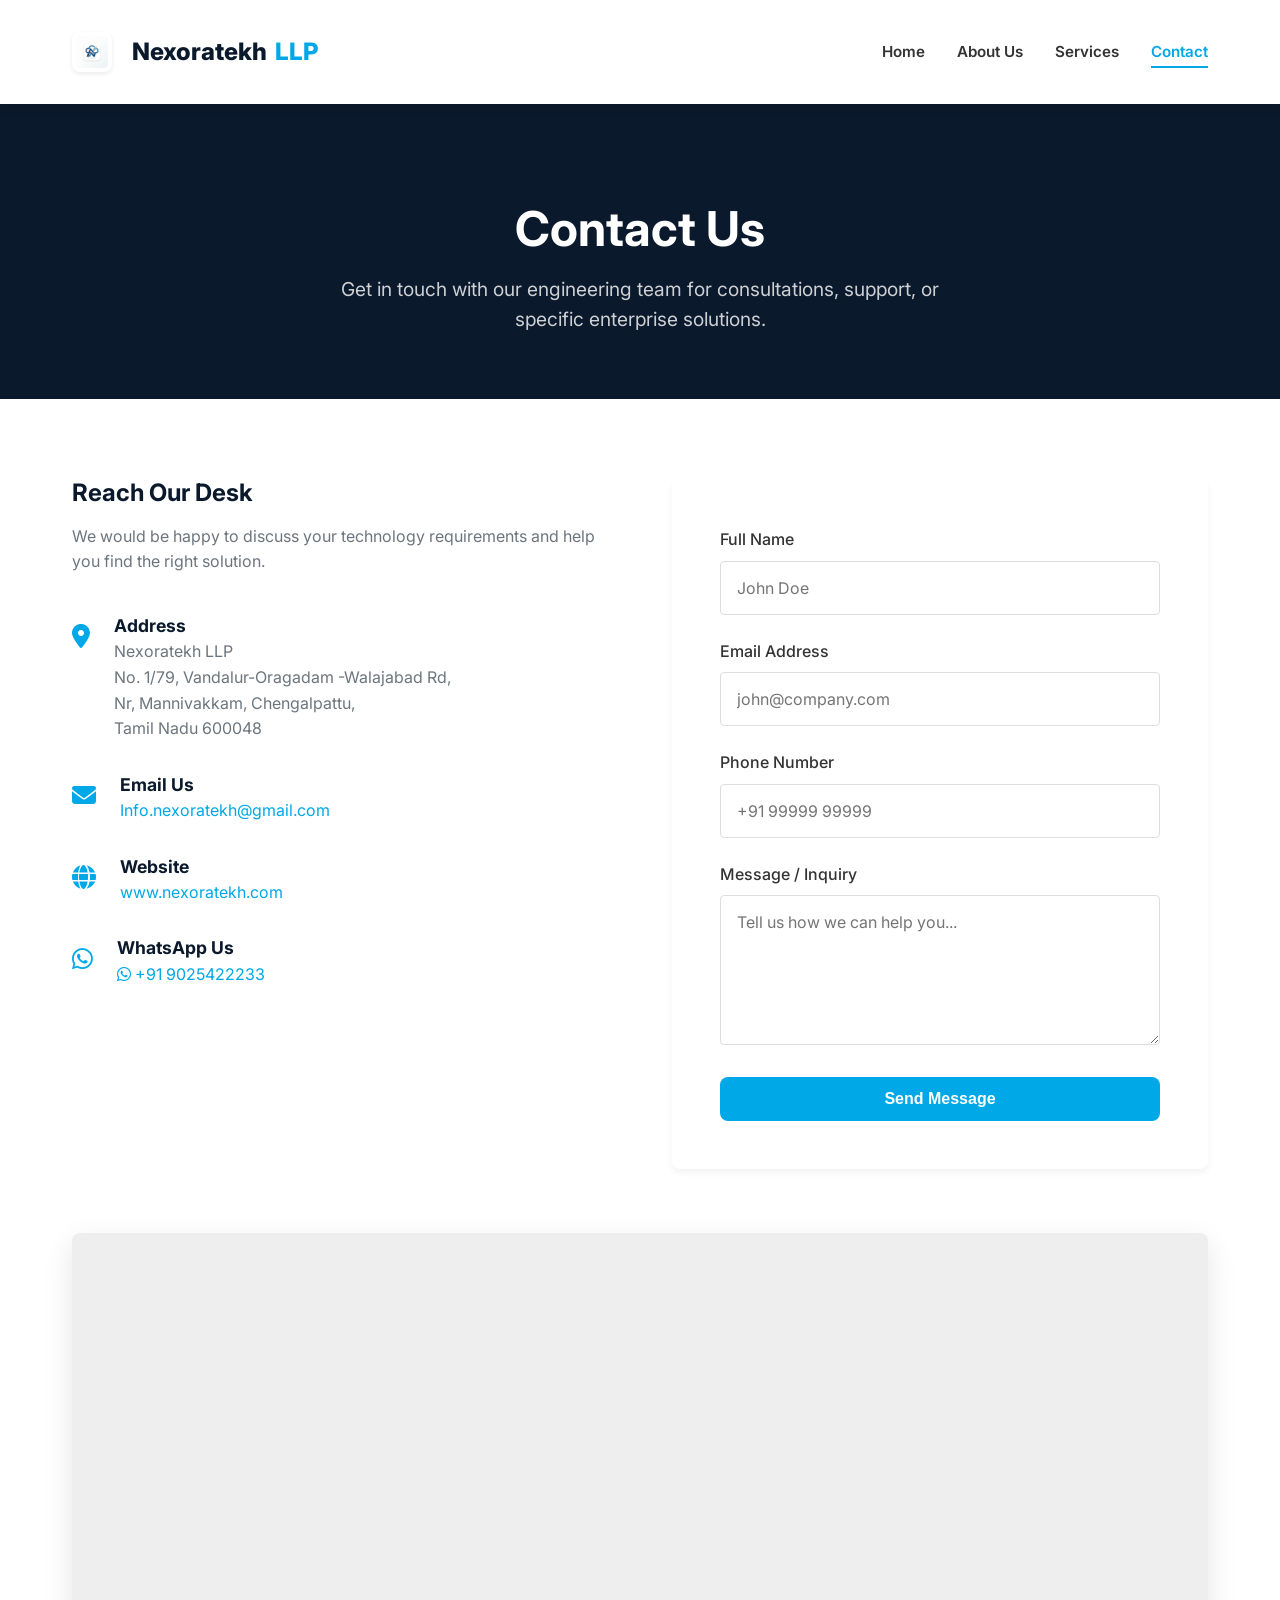
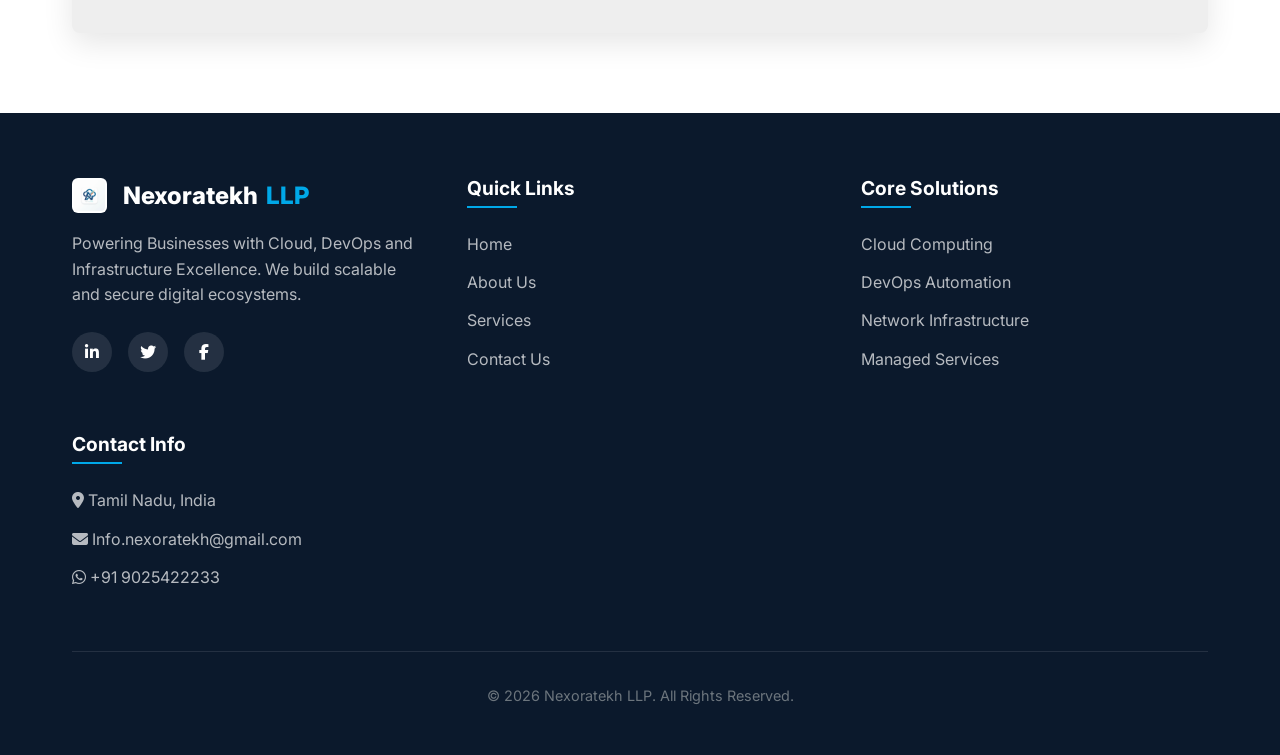
<file: contact.html>
<!DOCTYPE html>
<html lang="en">
<head>
    <meta charset="UTF-8">
    <meta name="viewport" content="width=device-width, initial-scale=1.0">
    <title>Contact Us | Nexoratekh LLP</title>
    <meta name="description" content="Contact Nexoratekh LLP for your IT infrastructure, cloud consulting, and managed enterprise services.">
    
    <!-- Google Fonts -->
    <link rel="preconnect" href="https://fonts.googleapis.com">
    <link rel="preconnect" href="https://fonts.gstatic.com" crossorigin>
    <link href="https://fonts.googleapis.com/css2?family=Inter:wght@300;400;500;600;700;800&display=swap" rel="stylesheet">
    
    <!-- Font Awesome for Icons -->
    <link rel="stylesheet" href="https://cdnjs.cloudflare.com/ajax/libs/font-awesome/6.4.0/css/all.min.css">
    
    <!-- Custom CSS -->
    <link rel="stylesheet" href="styles.css">
</head>
<body>
    <!-- Global Header / Navigation -->
    <header>
        <div class="nav-container">
            <a href="index.html" class="logo">
                <img src="images/logo.png" alt="Nexoratekh Icon" class="logo-img">
                Nexoratekh <span>LLP</span>
            </a>
            
            <button class="nav-toggle" id="nav-toggle" aria-label="Toggle navigation">
                <i class="fa-solid fa-bars"></i>
            </button>
            
            <nav class="nav-links" id="nav-links">
                <a href="index.html">Home</a>
                <a href="about.html">About Us</a>
                <a href="services.html">Services</a>
                <a href="contact.html" class="active">Contact</a>
            </nav>
        </div>
    </header>

    <!-- Page Header -->
    <section class="page-header">
        <div class="container animate-on-scroll">
            <h1>Contact Us</h1>
            <p>Get in touch with our engineering team for consultations, support, or specific enterprise solutions.</p>
        </div>
    </section>

    <!-- Contact Section -->
    <section class="section section-bg-white">
        <div class="container">
            <div class="contact-container">
                
                <!-- Contact Info -->
                <div class="contact-info animate-on-scroll">
                    <h2>Reach Our Desk</h2>
                    <p style="margin-bottom: 2.5rem; color: var(--text-muted);">
                        We would be happy to discuss your technology requirements and help you find the right solution.
                    </p>
                    
                    <div class="contact-info-item">
                        <div class="contact-info-icon">
                            <i class="fa-solid fa-location-dot"></i>
                        </div>
                        <div>
                            <h3 style="margin-bottom: 0.2rem; font-size: 1.1rem;">Address</h3>
                            <p style="margin-bottom: 0;">Nexoratekh LLP<br>No. 1/79, Vandalur-Oragadam -Walajabad Rd,<br>Nr, Mannivakkam, Chengalpattu,<br>Tamil Nadu 600048</p>
                        </div>
                    </div>
                    
                    <div class="contact-info-item">
                        <div class="contact-info-icon">
                            <i class="fa-solid fa-envelope"></i>
                        </div>
                        <div>
                            <h3 style="margin-bottom: 0.2rem; font-size: 1.1rem;">Email Us</h3>
                            <p style="margin-bottom: 0;"><a href="mailto:Info.nexoratekh@gmail.com">Info.nexoratekh@gmail.com</a></p>
                        </div>
                    </div>
                    
                    <div class="contact-info-item">
                        <div class="contact-info-icon">
                            <i class="fa-solid fa-globe"></i>
                        </div>
                        <div>
                            <h3 style="margin-bottom: 0.2rem; font-size: 1.1rem;">Website</h3>
                            <p style="margin-bottom: 0;"><a href="https://www.nexoratekh.com" target="_blank">www.nexoratekh.com</a></p>
                        </div>
                    </div>
                    
                    <div class="contact-info-item">
                        <div class="contact-info-icon">
                            <i class="fa-brands fa-whatsapp"></i>
                        </div>
                        <div>
                            <h3 style="margin-bottom: 0.2rem; font-size: 1.1rem;">WhatsApp Us</h3>
                            <p style="margin-bottom: 0;"><a href="https://wa.me/919025422233?text=Hello%20Nexoratekh%20LLP%2C%20I%20would%20like%20to%20inquire%20about%20your%20services." target="_blank"><i class="fa-brands fa-whatsapp"></i> +91 9025422233</a></p>
                        </div>
                    </div>
                </div>
                
                <!-- Contact Form -->
                <div class="contact-form animate-on-scroll" style="transition-delay: 0.2s;">
                    <form id="contactForm">
                        <div class="form-group">
                            <label for="name" style="display:block; margin-bottom: 0.5rem; font-weight: 500;">Full Name</label>
                            <input type="text" id="name" class="form-control" placeholder="John Doe" required>
                        </div>
                        
                        <div class="form-group">
                            <label for="email" style="display:block; margin-bottom: 0.5rem; font-weight: 500;">Email Address</label>
                            <input type="email" id="email" class="form-control" placeholder="john@company.com" required>
                        </div>
                        
                        <div class="form-group">
                            <label for="phone" style="display:block; margin-bottom: 0.5rem; font-weight: 500;">Phone Number</label>
                            <input type="tel" id="phone" class="form-control" placeholder="+91 99999 99999" required>
                        </div>
                        
                        <div class="form-group">
                            <label for="message" style="display:block; margin-bottom: 0.5rem; font-weight: 500;">Message / Inquiry</label>
                            <textarea id="message" class="form-control" placeholder="Tell us how we can help you..." required></textarea>
                        </div>
                        
                        <button type="submit" class="btn btn-primary" style="width: 100%;">Send Message</button>
                    </form>
                </div>
                
            </div>
            
            <!-- Interactive Google Maps -->
            <div class="map-container animate-on-scroll" style="box-shadow: 0 10px 30px rgba(0,0,0,0.1);">
                <iframe 
                    src="https://maps.google.com/maps?q=12.8710667,80.0150989&t=&z=16&ie=UTF8&iwloc=&output=embed" 
                    width="100%" 
                    height="100%" 
                    style="border:0;" 
                    allowfullscreen="" 
                    loading="lazy" 
                    title="Interactive Map - Nexoratekh LLP">
                </iframe>
            </div>
        </div>
    </section>

    <!-- Global Footer -->
    <footer>
        <div class="container">
            <div class="footer-top">
                <div class="footer-col">
                    <a href="index.html" class="logo" style="color:var(--text-light); margin-bottom:1rem; display:inline-flex; align-items:center;">
                        <img src="images/logo.png" alt="Nexoratekh Icon" class="logo-img" style="margin-right: 8px; border-radius: 6px; background-color: #fff; padding: 2px;"> Nexoratekh <span style="color:var(--accent-color);">LLP</span>
                    </a>
                    <p>Powering Businesses with Cloud, DevOps and Infrastructure Excellence. We build scalable and secure digital ecosystems.</p>
                    <div class="social-links">
                        <a href="#"><i class="fa-brands fa-linkedin-in"></i></a>
                        <a href="#"><i class="fa-brands fa-twitter"></i></a>
                        <a href="#"><i class="fa-brands fa-facebook-f"></i></a>
                    </div>
                </div>
                
                <div class="footer-col">
                    <h3>Quick Links</h3>
                    <ul class="footer-links">
                        <li><a href="index.html">Home</a></li>
                        <li><a href="about.html">About Us</a></li>
                        <li><a href="services.html">Services</a></li>
                        <li><a href="contact.html">Contact Us</a></li>
                    </ul>
                </div>
                
                <div class="footer-col">
                    <h3>Core Solutions</h3>
                    <ul class="footer-links">
                        <li><a href="services.html">Cloud Computing</a></li>
                        <li><a href="services.html">DevOps Automation</a></li>
                        <li><a href="services.html">Network Infrastructure</a></li>
                        <li><a href="services.html">Managed Services</a></li>
                    </ul>
                </div>
                
                <div class="footer-col">
                    <h3>Contact Info</h3>
                    <ul class="footer-links">
                        <li><i class="fa-solid fa-location-dot"></i> Tamil Nadu, India</li>
                        <li><i class="fa-solid fa-envelope"></i> Info.nexoratekh@gmail.com</li>
                        <li><i class="fa-brands fa-whatsapp"></i> <a href="https://wa.me/919025422233?text=Hello%20Nexoratekh%20LLP%2C%20I%20would%20like%20to%20inquire%20about%20your%20services." target="_blank" style="color: inherit; text-decoration: none;">+91 9025422233</a></li>
                    </ul>
                </div>
            </div>
            
            <div class="footer-bottom">
                <p>&copy; 2026 Nexoratekh LLP. All Rights Reserved.</p>
            </div>
        </div>
    </footer>

    <!-- Custom Scripts -->
    <script src="script.js"></script>
</body>
</html>
</file>
<file: styles.css>
/* 
 * NEXORATEKH LLP - Corporate Website Styles
 * Primary colors: Dark Blue, Tech Blue, Cyan/Light Blue
 */

:root {
  /* Color Palette */
  --primary-color: #0B192C;
  --secondary-color: #1E3E62;
  --accent-color: #00A8E8;
  --accent-hover: #008CBA;
  
  --bg-light: #F8F9FA;
  --bg-white: #FFFFFF;
  --bg-gray: #E9ECEF;
  --bg-dark: #121212;
  
  --text-main: #333333;
  --text-muted: #6C757D;
  --text-light: #FFFFFF;
  
  /* Typography */
  --font-family: 'Inter', -apple-system, BlinkMacSystemFont, "Segoe UI", Roboto, "Helvetica Neue", Arial, sans-serif;
  
  /* Utilities */
  --transition-speed: 0.3s;
  --border-radius: 8px;
  --box-shadow: 0 4px 6px rgba(0, 0, 0, 0.05);
  --box-shadow-hover: 0 10px 20px rgba(0, 0, 0, 0.1);
}

/* Reset & Base Styles */
* {
  margin: 0;
  padding: 0;
  box-sizing: border-box;
}

html {
  scroll-behavior: smooth;
}

body {
  font-family: var(--font-family);
  color: var(--text-main);
  background-color: var(--bg-light);
  line-height: 1.6;
  overflow-x: hidden;
}

a {
  text-decoration: none;
  color: var(--accent-color);
  transition: color var(--transition-speed);
}

a:hover {
  color: var(--accent-hover);
}

ul {
  list-style: none;
}

img {
  max-width: 100%;
  height: auto;
  display: block;
}

/* Typography elements */
h1, h2, h3, h4, h5, h6 {
  color: var(--primary-color);
  margin-bottom: 1rem;
  font-weight: 700;
  line-height: 1.2;
}

p {
  margin-bottom: 1rem;
  color: var(--text-muted);
}

/* Layout Containers */
.container {
  max-width: 1200px;
  margin: 0 auto;
  padding: 0 2rem;
}

.section {
  padding: 5rem 0;
}

.section-bg-white {
  background-color: var(--bg-white);
}

.section-bg-light {
  background-color: var(--bg-light);
}

.section-bg-dark {
  background-color: var(--primary-color);
  color: var(--text-light);
}

.section-bg-dark h1, .section-bg-dark h2, .section-bg-dark h3, .section-bg-dark p {
  color: var(--text-light);
}

/* Section Titles */
.section-title {
  text-align: center;
  margin-bottom: 3rem;
}

.section-title h2 {
  font-size: 2.5rem;
  position: relative;
  display: inline-block;
}

.section-title h2::after {
  content: '';
  position: absolute;
  width: 50%;
  height: 3px;
  background-color: var(--accent-color);
  bottom: -10px;
  left: 25%;
  border-radius: 2px;
}

.section-title p {
  margin-top: 1rem;
  font-size: 1.1rem;
  max-width: 700px;
  margin-left: auto;
  margin-right: auto;
}

/* Buttons */
.btn {
  display: inline-block;
  padding: 0.8rem 2rem;
  border-radius: var(--border-radius);
  font-weight: 600;
  text-align: center;
  cursor: pointer;
  transition: all var(--transition-speed);
  border: none;
  font-size: 1rem;
}

.btn-primary {
  background-color: var(--accent-color);
  color: var(--bg-white);
}

.btn-primary:hover {
  background-color: var(--accent-hover);
  color: var(--bg-white);
  transform: translateY(-2px);
  box-shadow: 0 4px 10px rgba(0, 168, 232, 0.3);
}

.btn-secondary {
  background-color: transparent;
  color: var(--text-light);
  border: 2px solid var(--text-light);
}

.btn-secondary:hover {
  background-color: var(--text-light);
  color: var(--primary-color);
  transform: translateY(-2px);
}

.btn-outline {
  background-color: transparent;
  color: var(--primary-color);
  border: 2px solid var(--primary-color);
}

.btn-outline:hover {
  background-color: var(--primary-color);
  color: var(--text-light);
  transform: translateY(-2px);
}

/* Navigation */
header {
  background-color: var(--bg-white);
  box-shadow: 0 2px 10px rgba(0, 0, 0, 0.1);
  position: sticky;
  top: 0;
  z-index: 1000;
  transition: all var(--transition-speed);
}

.nav-container {
  display: flex;
  justify-content: space-between;
  align-items: center;
  padding: 1rem 2rem;
  max-width: 1200px;
  margin: 0 auto;
}

.logo {
  font-size: 1.5rem;
  font-weight: 800;
  color: var(--primary-color);
  display: flex;
  align-items: center;
  gap: 0.5rem;
}

.logo span {
  color: var(--accent-color);
}

.logo-img {
  width: 40px;
  height: 40px;
  object-fit: cover;
  border-radius: 8px; /* Rounded square */
  padding: 4px; /* Padding inside the box */
  background-color: var(--bg-white);
  box-shadow: 0 2px 5px rgba(0, 0, 0, 0.08); /* Light box shadow to define the box */
  margin-right: 12px;
  display: flex;
  align-items: center;
  justify-content: center;
}

.nav-links {
  display: flex;
  gap: 2rem;
  align-items: center;
}

.nav-links a {
  color: var(--text-main);
  font-weight: 600;
  font-size: 0.95rem;
  position: relative;
}

.nav-links a::after {
  content: '';
  position: absolute;
  width: 0;
  height: 2px;
  background-color: var(--accent-color);
  bottom: -4px;
  left: 0;
  transition: width var(--transition-speed);
}

.nav-links a:hover::after,
.nav-links a.active::after {
  width: 100%;
}

.nav-links a:hover,
.nav-links a.active {
  color: var(--accent-color);
}

.nav-toggle {
  display: none;
  background: none;
  border: none;
  font-size: 1.5rem;
  color: var(--primary-color);
  cursor: pointer;
}

/* Hero Section */
.hero {
  background: linear-gradient(135deg, var(--primary-color) 0%, var(--secondary-color) 100%);
  color: var(--text-light);
  padding: 8rem 0;
  text-align: center;
  position: relative;
  overflow: hidden;
}

.hero::before {
  content: '';
  position: absolute;
  top: 0;
  left: 0;
  width: 100%;
  height: 100%;
  background: url('data:image/svg+xml;utf8,<svg width="100" height="100" viewBox="0 0 100 100" xmlns="http://www.w3.org/2000/svg"><circle cx="50" cy="50" r="1" fill="rgba(255,255,255,0.1)"/></svg>') repeat;
  opacity: 0.5;
  z-index: 0;
}

.hero-content {
  position: relative;
  z-index: 1;
  max-width: 800px;
  margin: 0 auto;
}

.hero h1 {
  color: var(--text-light);
  font-size: 3.5rem;
  margin-bottom: 1.5rem;
  font-weight: 800;
  animation: fadeUp 1s ease-out;
}

.hero p {
  color: rgba(255, 255, 255, 0.9);
  font-size: 1.25rem;
  margin-bottom: 2.5rem;
  animation: fadeUp 1.2s ease-out;
}

.hero-btns {
  display: flex;
  gap: 1rem;
  justify-content: center;
  animation: fadeUp 1.4s ease-out;
}

/* Service Cards */
.services-grid {
  display: grid;
  grid-template-columns: repeat(auto-fit, minmax(300px, 1fr));
  gap: 2rem;
}

.service-card {
  background-color: var(--bg-white);
  border-radius: var(--border-radius);
  padding: 2.5rem 2rem;
  box-shadow: var(--box-shadow);
  transition: all var(--transition-speed);
  border-top: 4px solid transparent;
  height: 100%;
  display: flex;
  flex-direction: column;
  overflow: hidden;
}

.service-card-img {
  width: calc(100% + 4rem);
  margin: -2.5rem -2rem 1.5rem -2rem;
  height: 160px;
  object-fit: cover;
  border-bottom: 2px solid var(--bg-gray);
}


.service-card:hover {
  transform: translateY(-10px);
  box-shadow: var(--box-shadow-hover);
  border-top-color: var(--accent-color);
}

.service-icon {
  font-size: 2.5rem;
  color: var(--accent-color);
  margin-bottom: 1.5rem;
  background-color: rgba(0, 168, 232, 0.1);
  width: 80px;
  height: 80px;
  display: flex;
  align-items: center;
  justify-content: center;
  border-radius: 50%;
}

.service-card h3 {
  font-size: 1.4rem;
  margin-bottom: 1rem;
}

.service-card p {
  flex-grow: 1;
}

.service-card ul {
  margin-top: 1.5rem;
  margin-bottom: 1.5rem;
}

.service-card ul li {
  position: relative;
  padding-left: 1.5rem;
  margin-bottom: 0.5rem;
  color: var(--text-muted);
}

.service-card ul li::before {
  content: '✓';
  position: absolute;
  left: 0;
  color: var(--accent-color);
  font-weight: bold;
}

/* Tech Partners */
.partners-grid {
  display: grid;
  grid-template-columns: repeat(auto-fit, minmax(200px, 1fr));
  gap: 2rem;
  text-align: center;
}

.partner-category {
  background: var(--bg-white);
  padding: 1.5rem;
  border-radius: var(--border-radius);
  box-shadow: var(--box-shadow);
}

.partner-category h3 {
  font-size: 1.2rem;
  margin-bottom: 1rem;
  color: var(--secondary-color);
  border-bottom: 2px solid var(--bg-gray);
  padding-bottom: 0.5rem;
}

.partner-category ul li {
  padding: 0.5rem 0;
  color: var(--text-muted);
  font-weight: 500;
}

/* Why Choose Us & Process */
.features-grid, .process-grid {
  display: grid;
  grid-template-columns: repeat(auto-fit, minmax(250px, 1fr));
  gap: 2rem;
}

.feature-card, .process-card {
  text-align: center;
  padding: 2rem;
  background-color: var(--bg-white);
  border-radius: var(--border-radius);
  box-shadow: var(--box-shadow);
  transition: transform var(--transition-speed);
}

.process-card h3 {
  color: var(--primary-color);
}

.process-card p {
  color: var(--text-muted);
}

.feature-card:hover, .process-card:hover {
  transform: translateY(-5px);
}

.feature-icon, .process-icon {
  font-size: 3rem;
  color: var(--secondary-color);
  margin-bottom: 1rem;
}

.process-card {
  position: relative;
}

/* Draw line between process steps on desktop */
@media (min-width: 768px) {
  .process-grid {
    grid-template-columns: repeat(4, 1fr);
  }
}

/* Footer */
footer {
  background-color: var(--primary-color);
  color: rgba(255, 255, 255, 0.7);
  padding: 4rem 0 2rem;
}

.footer-top {
  display: grid;
  grid-template-columns: repeat(auto-fit, minmax(250px, 1fr));
  gap: 3rem;
  margin-bottom: 3rem;
}

.footer-col h3 {
  color: var(--text-light);
  font-size: 1.2rem;
  margin-bottom: 1.5rem;
  position: relative;
  padding-bottom: 0.5rem;
}

.footer-col h3::after {
  content: '';
  position: absolute;
  left: 0;
  bottom: 0;
  width: 50px;
  height: 2px;
  background-color: var(--accent-color);
}

.footer-col .logo-img {
  width: 35px;
  height: 35px;
  background-color: transparent; /* Remove background on footer */
  box-shadow: none; /* Remove shadow on footer */
  padding: 0;
}

.footer-col p {
  color: rgba(255, 255, 255, 0.7);
}

.footer-links li {
  margin-bottom: 0.8rem;
}

.footer-links a {
  color: rgba(255, 255, 255, 0.7);
  transition: all var(--transition-speed);
}

.footer-links a:hover {
  color: var(--accent-color);
  padding-left: 5px;
}

.social-links {
  display: flex;
  gap: 1rem;
  margin-top: 1.5rem;
}

.social-links a {
  display: flex;
  align-items: center;
  justify-content: center;
  width: 40px;
  height: 40px;
  background-color: rgba(255, 255, 255, 0.1);
  border-radius: 50%;
  color: var(--text-light);
  transition: all var(--transition-speed);
}

.social-links a:hover {
  background-color: var(--accent-color);
  transform: translateY(-3px);
}

.footer-bottom {
  text-align: center;
  padding-top: 2rem;
  border-top: 1px solid rgba(255, 255, 255, 0.1);
  font-size: 0.9rem;
}

/* Contact Page Specific */
.contact-container {
  display: grid;
  grid-template-columns: 1fr 1fr;
  gap: 4rem;
}

.contact-info-item {
  display: flex;
  align-items: flex-start;
  margin-bottom: 2rem;
}

.contact-info-icon {
  font-size: 1.5rem;
  color: var(--accent-color);
  margin-right: 1.5rem;
  margin-top: 0.2rem;
}

.contact-form {
  background-color: var(--bg-white);
  padding: 3rem;
  border-radius: var(--border-radius);
  box-shadow: var(--box-shadow);
}

.form-group {
  margin-bottom: 1.5rem;
}

.form-control {
  width: 100%;
  padding: 1rem;
  border: 1px solid #ddd;
  border-radius: 4px;
  font-family: inherit;
  font-size: 1rem;
  transition: border-color var(--transition-speed);
}

.form-control:focus {
  outline: none;
  border-color: var(--accent-color);
  box-shadow: 0 0 0 3px rgba(0, 168, 232, 0.1);
}

textarea.form-control {
  resize: vertical;
  min-height: 150px;
}

.map-container {
  margin-top: 4rem;
  border-radius: var(--border-radius);
  overflow: hidden;
  height: 400px;
  background-color: #eee; /* Placeholder bg */
  display: flex;
  align-items: center;
  justify-content: center;
  position: relative;
}

/* About Page Specific */
.about-grid {
  display: grid;
  grid-template-columns: 1fr 1fr;
  gap: 4rem;
  align-items: center;
}

.about-image {
  border-radius: var(--border-radius);
  overflow: hidden;
  box-shadow: var(--box-shadow);
}

.industries-list {
  display: grid;
  grid-template-columns: repeat(auto-fit, minmax(280px, 1fr));
  gap: 2rem;
  margin-top: 3rem;
}

.industry-item {
  background-color: var(--bg-white);
  padding: 2.5rem 2rem;
  border-radius: var(--border-radius);
  box-shadow: var(--box-shadow);
  transition: transform var(--transition-speed), box-shadow var(--transition-speed);
  text-align: center;
  display: flex;
  flex-direction: column;
  align-items: center;
  border-bottom: 3px solid transparent;
}

.industry-item:hover {
  transform: translateY(-5px);
  box-shadow: var(--box-shadow-hover);
  border-bottom: 3px solid var(--accent-color);
}

.industry-icon {
  width: 70px;
  height: 70px;
  background-color: rgba(0, 168, 232, 0.1);
  color: var(--primary-color);
  font-size: 1.8rem;
  display: flex;
  align-items: center;
  justify-content: center;
  border-radius: 50%;
  margin-bottom: 1.5rem;
  transition: background-color var(--transition-speed), color var(--transition-speed);
}

.industry-item:hover .industry-icon {
  background-color: var(--accent-color);
  color: var(--bg-white);
}

.industry-item h3 {
  font-size: 1.3rem;
  margin-bottom: 0.8rem;
  color: var(--primary-color);
}

.industry-item p {
  font-size: 0.95rem;
  color: var(--text-muted);
  margin-bottom: 0;
}

/* Animations */
@keyframes fadeUp {
  from {
    opacity: 0;
    transform: translateY(30px);
  }
  to {
    opacity: 1;
    transform: translateY(0);
  }
}

.animate-on-scroll {
  opacity: 0;
  transform: translateY(30px);
  transition: opacity 0.6s ease-out, transform 0.6s ease-out;
}

.animate-on-scroll.visible {
  opacity: 1;
  transform: translateY(0);
}

/* Page Header (Inner pages) */
.page-header {
  background: var(--primary-color);
  color: var(--text-light);
  padding: 6rem 0 4rem;
  text-align: center;
}

.page-header h1 {
  color: var(--text-light);
  font-size: 3rem;
}

.page-header p {
  color: rgba(255, 255, 255, 0.8);
  font-size: 1.2rem;
  max-width: 600px;
  margin: 0 auto;
}

/* Responsive */
@media (max-width: 992px) {
  .hero h1 { font-size: 2.8rem; }
  .contact-container { grid-template-columns: 1fr; }
  .about-grid { grid-template-columns: 1fr; }
}

@media (max-width: 768px) {
  .nav-toggle { display: block; }
  
  .nav-links {
    position: absolute;
    top: 100%;
    left: 0;
    width: 100%;
    background-color: var(--bg-white);
    flex-direction: column;
    gap: 0;
    max-height: 0;
    overflow: hidden;
    transition: max-height 0.3s ease-in-out;
    box-shadow: 0 4px 6px rgba(0,0,0,0.1);
  }
  
  .nav-links.active {
    max-height: 400px;
  }
  
  .nav-links a {
    display: block;
    padding: 1rem 2rem;
    border-bottom: 1px solid var(--bg-gray);
    width: 100%;
  }
  
  .nav-links a::after { display: none; }
  
  .hero { padding: 6rem 0; }
  .hero h1 { font-size: 2.2rem; }
  .section { padding: 4rem 0; }
  .section-title h2 { font-size: 2rem; }
}

/* --------------------------------------
   Modern About Page Styles Added
----------------------------------------- */

/* Timeline styling for Our Journey */
.timeline {
  position: relative;
  max-width: 900px;
  margin: 0 auto;
  padding: 2rem 0;
}
.timeline::after {
  content: '';
  position: absolute;
  width: 4px;
  background-color: var(--accent-color);
  top: 0;
  bottom: 0;
  left: 50%;
  margin-left: -2px;
  border-radius: 2px;
}
.timeline-item {
  padding: 10px 40px;
  position: relative;
  background-color: inherit;
  width: 50%;
}
.timeline-item::after {
  content: '';
  position: absolute;
  width: 24px;
  height: 24px;
  right: -12px;
  background-color: var(--bg-white);
  border: 4px solid var(--accent-color);
  top: 15px;
  border-radius: 50%;
  z-index: 1;
}
.timeline-item.left {
  left: 0;
}
.timeline-item.right {
  left: 50%;
}
.timeline-item.right::after {
  left: -12px;
}
.timeline-content {
  padding: 1.5rem 2rem;
  background-color: var(--bg-white);
  position: relative;
  border-radius: var(--border-radius);
  box-shadow: 0 10px 30px rgba(0,0,0,0.08);
  border-top: 4px solid var(--accent-color);
  transition: transform 0.3s;
}
.timeline-content:hover {
  transform: translateY(-5px);
}
.timeline-content h3 {
  font-size: 1.5rem;
  letter-spacing: 1px;
}
@media screen and (max-width: 768px) {
  .timeline::after {
    left: 31px;
  }
  .timeline-item {
    width: 100%;
    padding-left: 70px;
    padding-right: 25px;
  }
  .timeline-item.right {
    left: 0%;
  }
  .timeline-item.left::after, .timeline-item.right::after {
    left: 19px;
  }
}

/* Vision & Mission Cards */
.vm-card {
  background: linear-gradient(145deg, #1a293f, #0B192C);
  border: 1px solid rgba(255, 255, 255, 0.1);
  border-radius: var(--border-radius);
  padding: 3rem;
  height: 100%;
  transition: transform 0.3s, box-shadow 0.3s;
  position: relative;
  overflow: hidden;
  box-shadow: 0 10px 30px rgba(0,0,0,0.3);
}
.vm-card::before {
  content: '';
  position: absolute;
  top: 0; left: 0; right: 0; height: 4px;
  background: linear-gradient(90deg, var(--accent-color), #00F2FE);
}
.vm-card:hover {
  transform: translateY(-8px);
  box-shadow: 0 15px 40px rgba(0,0,0,0.5);
}
.vm-card h2 {
  color: #fff;
  font-size: 2rem;
  margin-bottom: 1.5rem;
  display: flex;
  align-items: center;
  gap: 15px;
}
.vm-card p {
  color: rgba(255,255,255,0.85);
}
.vm-icon {
  font-size: 2.2rem;
  color: var(--accent-color);
}
.styled-list {
  list-style: none;
  padding: 0;
}
.styled-list li {
  color: rgba(255,255,255,0.85);
  font-size: 1.1rem;
  line-height: 1.8;
  margin-bottom: 0.8rem;
  display: flex;
  align-items: flex-start;
}
.text-accent {
  color: var(--accent-color);
}

/* Mobile Fixes for Vision & Mission */
@media screen and (max-width: 768px) {
  .vm-card {
    padding: 2rem 1.5rem;
    text-align: left;
  }
  .vm-card h2 {
    font-size: 1.6rem;
    align-items: flex-start; /* Fix alignment if text wraps */
    gap: 12px;
  }
  .vm-icon {
    font-size: 1.8rem;
    margin-top: 4px; /* Align icon slightly with the first line of text */
  }
  .styled-list li {
    font-size: 1rem;
  }
}
</file>
